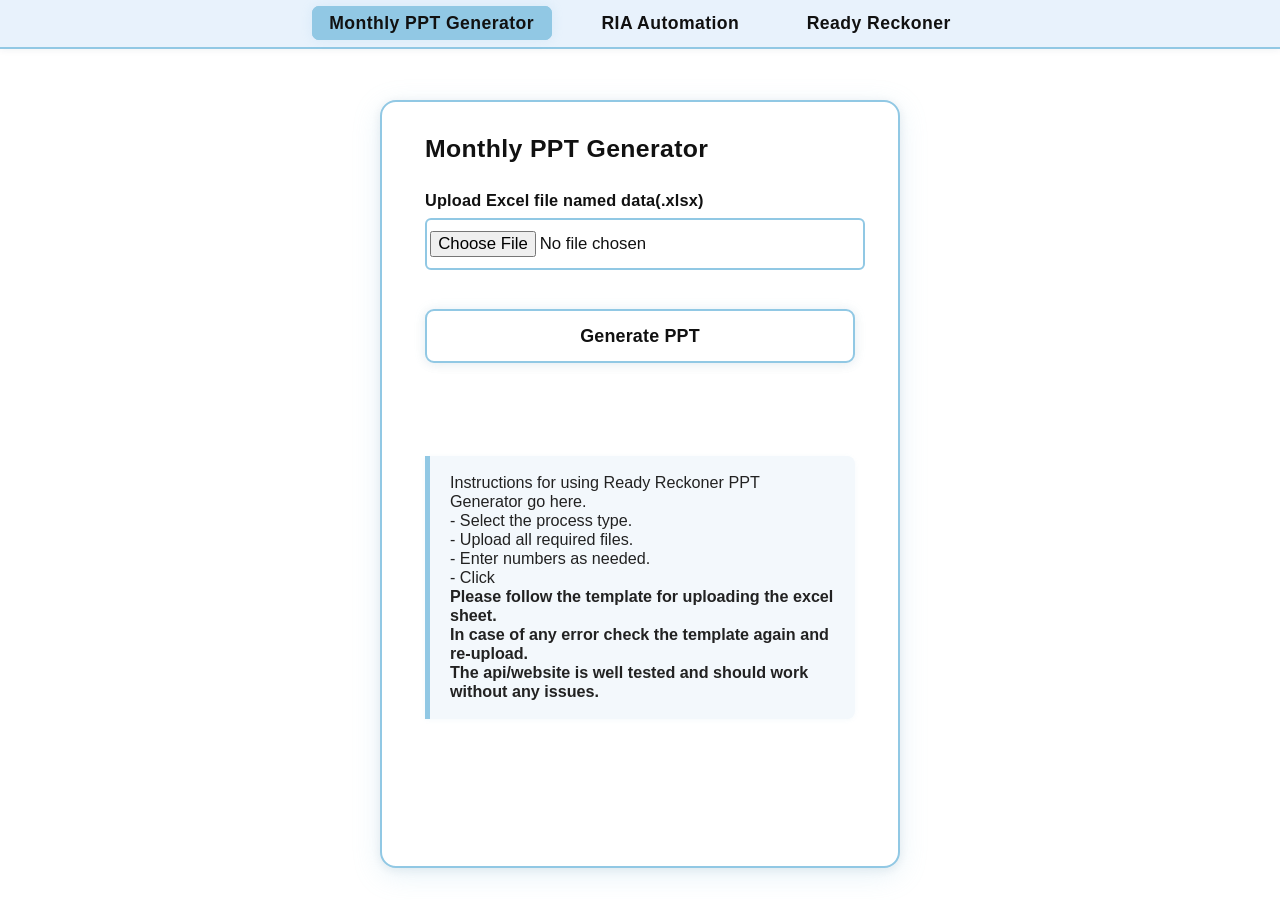
<file: frontend/index.html>
<!DOCTYPE html>
<html lang="en">

<head>
    <meta charset="UTF-8">
    <meta name="viewport" content="width=device-width,initial-scale=1">
    <title>Monthly PPT Generator</title>
    <link rel="stylesheet" href="styles.css">
</head>

<body>
    <nav>
        <ul>
            <li><a href="index.html" id="nav-home" class="active">Monthly PPT Generator</a></li>
            <li><a href="ria.html" id="nav-ria">RIA Automation</a></li>
            <li><a href="readyreckoner.html" id="nav-rr">Ready Reckoner</a></li>

        </ul>
    </nav>
    <main>
        <h1>Monthly PPT Generator</h1>
        <form class="form-upload" id="monthly-form">
            <div class="input-group">
                <label for="monthly-excel">Upload Excel file named data(.xlsx)</label>
                <input type="file" name="file" id="monthly-excel" required accept=".xlsx">
            </div>
            <button type="submit">Generate PPT</button>
            <div class="result-message" id="monthly-result"></div>
        </form>
        <div class="instructions" id="instructions-monthly">
            Instructions for using Ready Reckoner PPT Generator go here.<br>
            - Select the process type.<br>
            - Upload all required files.<br>
            - Enter numbers as needed.<br>
            - Click <b><br>
            Please follow the template for uploading the excel sheet.<br>
            In case of any error check the template again and re-upload.<br>
            The api/website is well tested and should work without any issues.<br>
        </div>
    </main>
    <script src="main.js"></script>
</body>

</html>
</file>
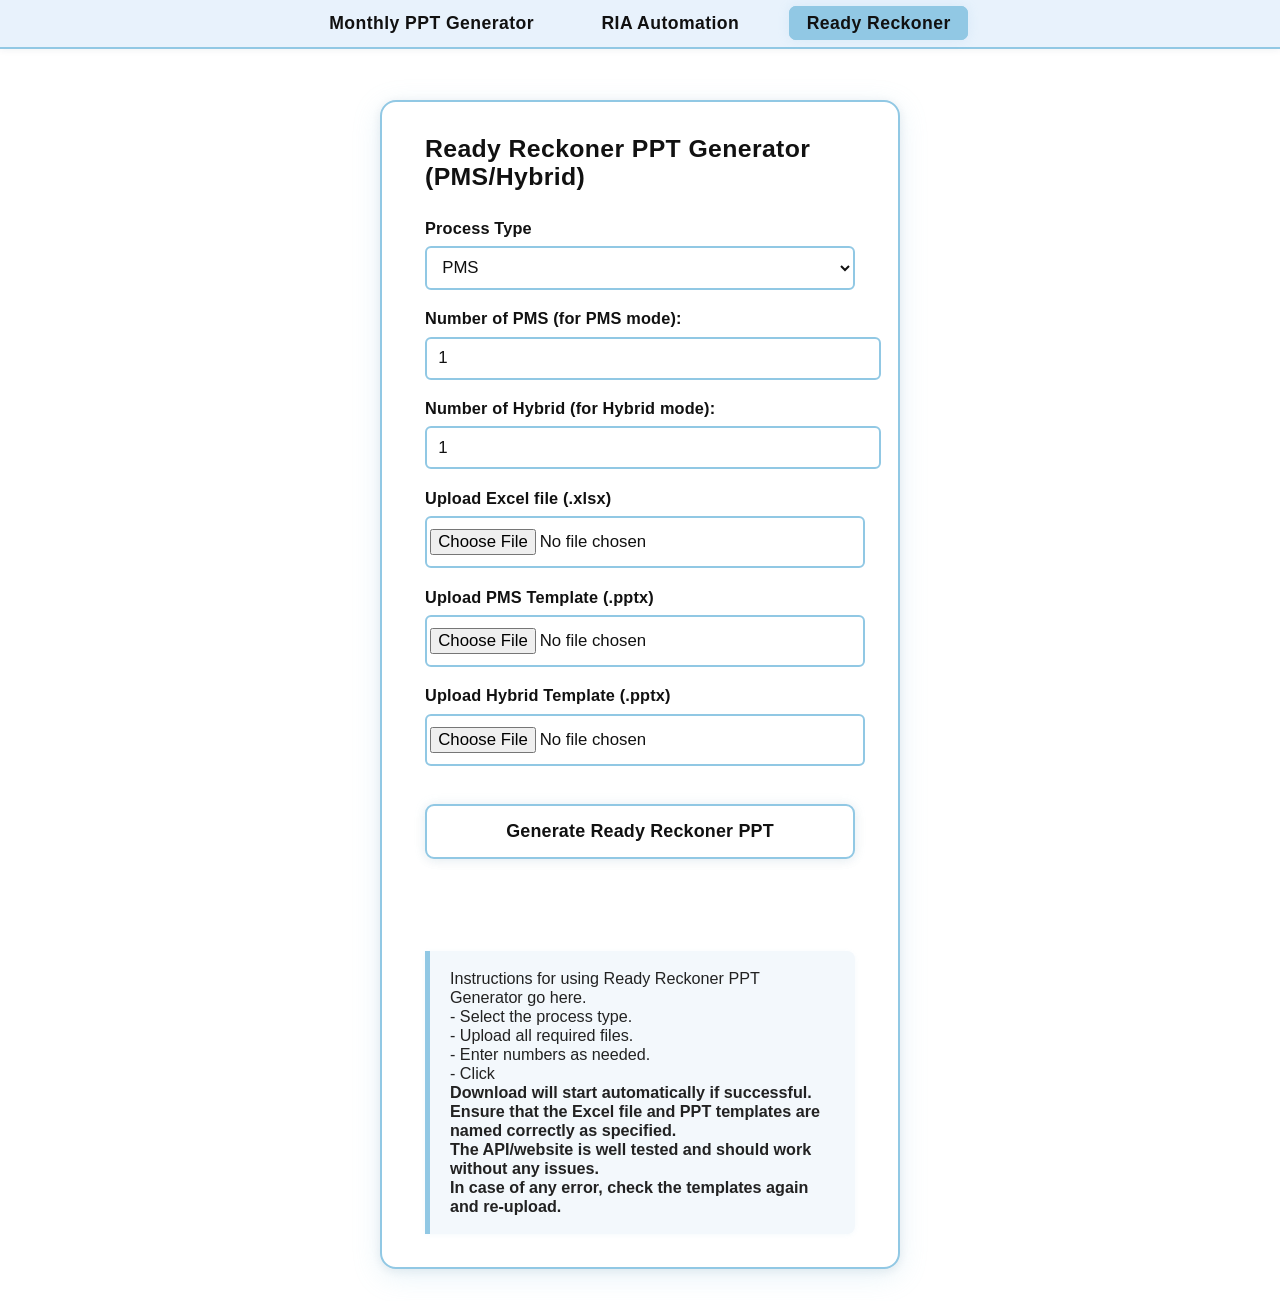
<file: frontend/readyreckoner.html>
<!DOCTYPE html>
<html lang="en">

<head>
    <meta charset="UTF-8">
    <meta name="viewport" content="width=device-width,initial-scale=1">
    <title>Ready Reckoner PPT Generator</title>
    <link rel="stylesheet" href="styles.css">
</head>

<body>
    <nav>
        <ul>
            <li><a href="index.html" id="nav-home">Monthly PPT Generator</a></li>
            <li><a href="ria.html" id="nav-ria">RIA Automation</a></li>
            <li><a href="readyreckoner.html" id="nav-rr" class="active">Ready Reckoner</a></li>
        </ul>
    </nav>
    <main>
        <h1>Ready Reckoner PPT Generator (PMS/Hybrid)</h1>
        <form class="form-upload" id="readyreckoner-form">
            <div class="input-group">
                <label for="rr-process-type">Process Type</label>
                <select id="rr-process-type" name="process_type" required>
                    <option value="PMS">PMS</option>
                    <option value="Hybrid">Hybrid</option>
                </select>
            </div>
            <div class="input-group">
                <label for="rr-n-pms">Number of PMS (for PMS mode):</label>
                <input type="number" id="rr-n-pms" name="n_pms" value="1" min="1" max="20">
            </div>
            <div class="input-group">
                <label for="rr-n-hybrid">Number of Hybrid (for Hybrid mode):</label>
                <input type="number" id="rr-n-hybrid" name="n_hybrid" value="1" min="1" max="20">
            </div>
            <div class="input-group">
                <label for="rr-excel">Upload Excel file (.xlsx)</label>
                <input type="file" name="excel_file" id="rr-excel" required accept=".xlsx">
            </div>
            <div class="input-group">
                <label for="rr-pms-template">Upload PMS Template (.pptx)</label>
                <input type="file" name="pms_template" id="rr-pms-template" required accept=".pptx">
            </div>
            <div class="input-group">
                <label for="rr-hybrid-template">Upload Hybrid Template (.pptx)</label>
                <input type="file" name="hybrid_template" id="rr-hybrid-template" required accept=".pptx">
            </div>
            <button type="submit">Generate Ready Reckoner PPT</button>
            <div class="result-message" id="readyreckoner-result"></div>
        </form>
        <div class="instructions" id="instructions-readyreckoner">
            Instructions for using Ready Reckoner PPT Generator go here.<br>
            - Select the process type.<br>
            - Upload all required files.<br>
            - Enter numbers as needed.<br>
            - Click <b><br>
            Download will start automatically if successful.<br>
            Ensure that the Excel file and PPT templates are named correctly as specified.<br>  
            The API/website is well tested and should work without any issues.<br>
            In case of any error, check the templates again and re-upload.<br>
        </div>
    </main>
    <script src="main.js"></script>
</body>

</html>
</file>
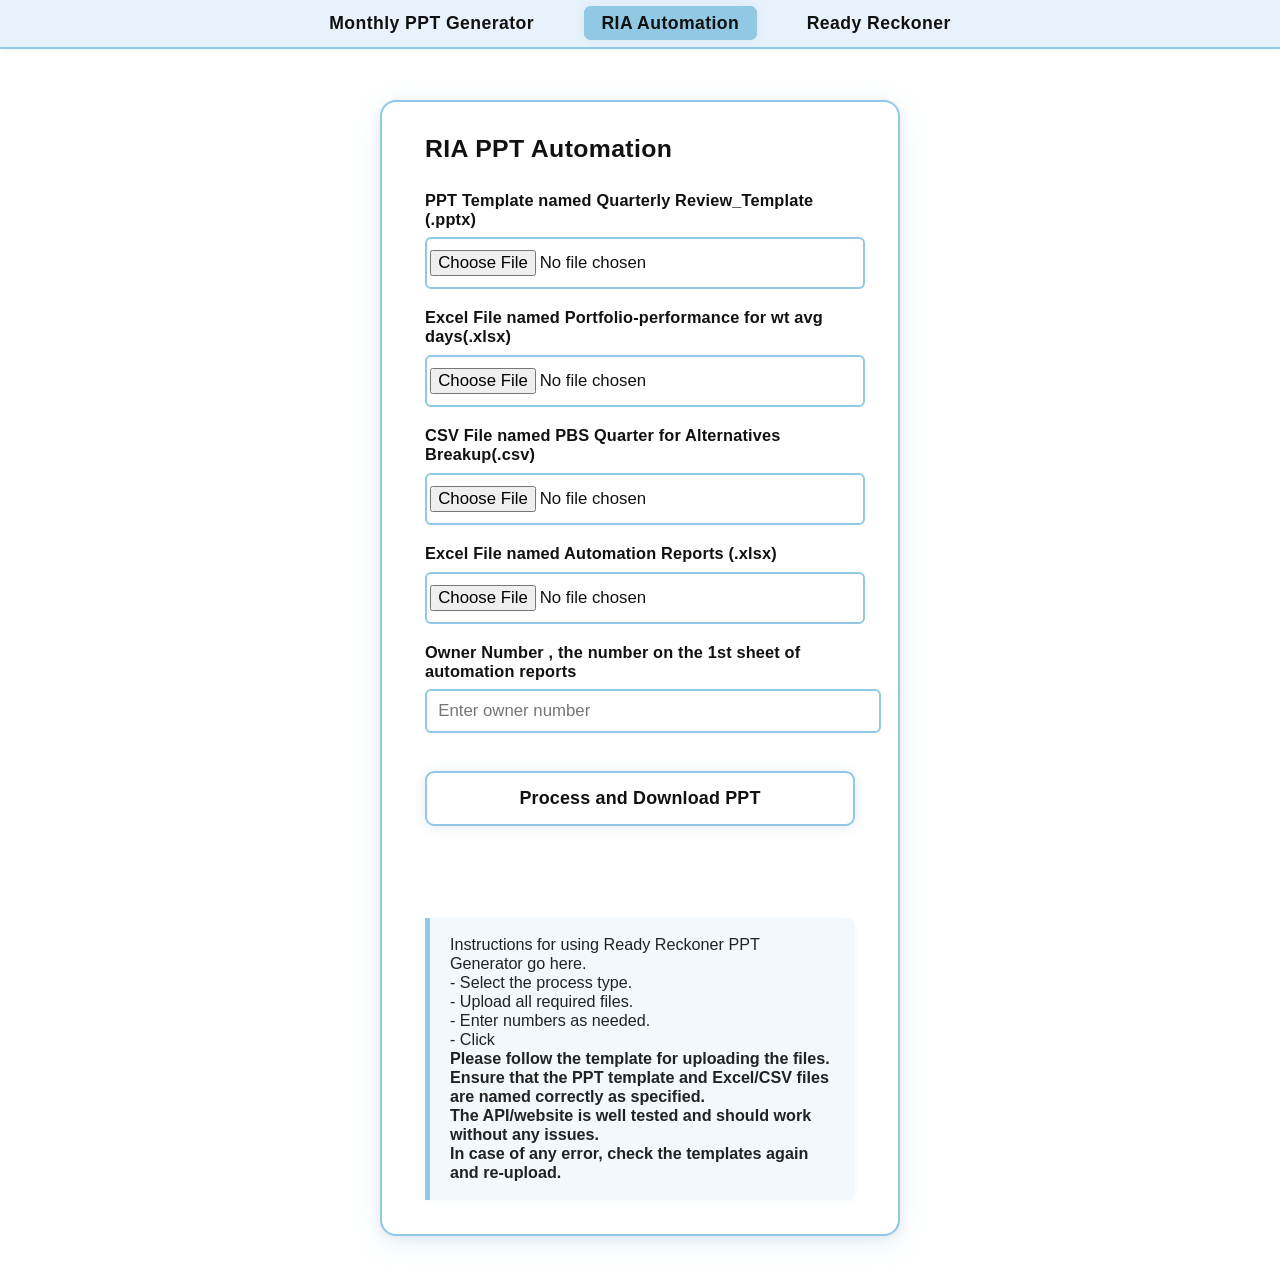
<file: frontend/ria.html>
<!DOCTYPE html>
<html lang="en">

<head>
    <meta charset="UTF-8">
    <meta name="viewport" content="width=device-width,initial-scale=1">
    <title>RIA Automation</title>
    <link rel="stylesheet" href="styles.css">
</head>

<body>
    <nav>
        <ul>
            <li><a href="index.html" id="nav-home" class="active">Monthly PPT Generator</a></li>
            <li><a href="ria.html" id="nav-ria">RIA Automation</a></li>
            <li><a href="readyreckoner.html" id="nav-rr">Ready Reckoner</a></li>

        </ul>
    </nav>
    <main>
        <h1>RIA PPT Automation</h1>
        <form class="form-upload" id="ria-form">
            <div class="input-group">
                <label for="ria-ppt">PPT Template named Quarterly Review_Template (.pptx)</label>
                <input type="file" name="ppt_file" id="ria-ppt" required accept=".pptx">
            </div>
            <div class="input-group">
                <label for="ria-excel1">Excel File named Portfolio-performance for wt avg days(.xlsx)</label>
                <input type="file" name="excel_file1" id="ria-excel1" required accept=".xlsx">
            </div>
            <div class="input-group">
                <label for="ria-excel2">CSV File named PBS Quarter for Alternatives Breakup(.csv)</label>
                <input type="file" name="excel_file2" id="ria-excel2" required accept=".csv">
            </div>
            <div class="input-group">
                <label for="ria-excel3">Excel File named Automation Reports (.xlsx)</label>
                <input type="file" name="excel_file3" id="ria-excel3" required accept=".xlsx">
            </div>
            <div class="input-group">
                <label for="owner-no">Owner Number , the number on the 1st sheet of automation reports</label>
                <input type="text" name="owner_no" id="owner-no" placeholder="Enter owner number" required>
            </div>
            <button type="submit">Process and Download PPT</button>
            <div class="result-message" id="ria-result"></div>
        </form>
        <div class="instructions" id="instructions-ria">
            Instructions for using Ready Reckoner PPT Generator go here.<br>
            - Select the process type.<br>
            - Upload all required files.<br>
            - Enter numbers as needed.<br>
            - Click <b><br>
            Please follow the template for uploading the files.<br>
            Ensure that the PPT template and Excel/CSV files are named correctly as specified.<br>
            The API/website is well tested and should work without any issues.<br>
            In case of any error, check the templates again and re-upload.<br>
        </div>
    </main>
    <script src="main.js"></script>
</body>

</html>
</file>
<file: frontend/styles.css>
:root {
    --button-blue: #91C8E4;
    --button-blue-dark: #4682A9;
    --nav-light-blue: #e8f2fc;
    --white: #fff;
    --black: #111;
    --main-form-width: 430px;
}

body {
    margin: 0;
    padding: 0;
    box-sizing: border-box;
    font-family: 'Inter', Arial, sans-serif;
    background: var(--white);
    color: var(--black);
    display: flex;
    flex-direction: column;
    min-height: 100vh;
}

nav {
    background: var(--nav-light-blue);
    color: var(--black);
    padding: 0.8rem 0;
    box-shadow: 0 1px 7px #00304910;
    border-bottom: 2px solid var(--button-blue);
}

nav ul {
    display: flex;
    gap: 2rem;
    list-style: none;
    margin: 0 auto;
    padding: 0 2rem;
    max-width: 700px;
    justify-content: center;
}

nav ul li a {
    color: var(--black);
    text-decoration: none;
    font-weight: 600;
    font-size: 1.1rem;
    letter-spacing: 0.025em;
    padding: 0.33em 0.95em;
    border-radius: 7px;
    transition: background 0.17s, box-shadow 0.13s, color 0.13s;
    border: 1.5px solid transparent;
    background: transparent;
}

nav ul li a.active,
nav ul li a:hover {
    background: var(--button-blue);
    color: var(--black);
    border-color: var(--button-blue);
    box-shadow: 0 0 12px #91C8E433;
}

main {
    flex: 1 1 auto;
    max-width: var(--main-form-width);
    min-width: 320px;
    margin: 3.2rem auto 2rem;
    background: var(--white);
    border-radius: 16px;
    padding: 2.1rem 2.7rem;
    box-shadow: 0 7px 28px #91C8E437, 0 2px 10px #00304915;
    border: 2px solid var(--button-blue);
}

h1 {
    margin-top: 0;
    font-size: 1.55rem;
    color: var(--black);
    letter-spacing: 0.015em;
    margin-bottom: 0.6em;
    font-weight: 700;
}

.form-upload {
    display: flex;
    flex-direction: column;
    gap: 1.2rem;
    margin-top: 1.7rem;
    width: 100%;
    max-width: 100%;
    min-width: 0;
}

.input-group {
    display: flex;
    flex-direction: column;
    gap: 0.42em;
}

.input-group label {
    font-weight: 600;
    color: var(--black);
    margin-bottom: .1rem;
    font-size: 1.02rem;
    letter-spacing: 0.01em;
}

.input-group input[type='file'],
.input-group input[type='text'],
.input-group input[type='number'],
.input-group select {
    padding: 0.6rem 0.7rem;
    border: 2px solid var(--button-blue);
    border-radius: 6px;
    font-size: 1.05rem;
    font-family: inherit;
    background: var(--white);
    color: var(--black);
    transition: box-shadow 0.15s, border 0.19s;
    width: 100%;
    box-shadow: none;
}

.input-group input[type='file'] {
    padding: 0.7rem 0.2rem;
}

.input-group input:focus,
.input-group select:focus {
    outline: none;
    border-color: var(--button-blue-dark);
    box-shadow: 0 0 8px #4682a923;
}

/* Button and interaction states */
button {
    background: var(--white);
    color: var(--black);
    border: 2.5px solid var(--button-blue);
    padding: 0.93rem 1.2rem;
    border-radius: 9px;
    font-size: 1.12rem;
    cursor: pointer;
    font-weight: 700;
    margin-top: 1.2rem;
    box-shadow: 0 0 12px #91C8E422, 0 2px 12px #00304911;
    transition: background 0.17s, box-shadow 0.16s, color 0.15s, border-color 0.15s;
    letter-spacing: 0.01em;
}

button:hover,
button:focus {
    background: var(--button-blue);
    color: var(--white);
    border-color: var(--button-blue-dark);
    box-shadow: 0 0 18px #91C8E4b2;
}

button:active {
    background: var(--button-blue-dark);
    border-color: var(--button-blue-dark);
    color: var(--white);
}

.instructions {
    margin-top: 2rem;
    padding: 1.1rem 1.25rem;
    background: #f3f8fc;
    border-left: 5px solid var(--button-blue);
    border-radius: 0 8px 8px 0;
    min-height: 52px;
    color: #222;
    font-size: 1.01rem;
    box-shadow: 0 1px 4px #91C8E418;
}

.result-message {
    margin-top: 1.2rem;
    font-size: 1.05rem;
    font-weight: 600;
    color: var(--button-blue-dark);
    letter-spacing: 0.02em;
    min-height: 1.3em;
}

@media (max-width: 600px) {
    main {
        padding: 0.8rem 1rem;
        min-width: 0;
        max-width: 98vw;
    }
}
</file>
